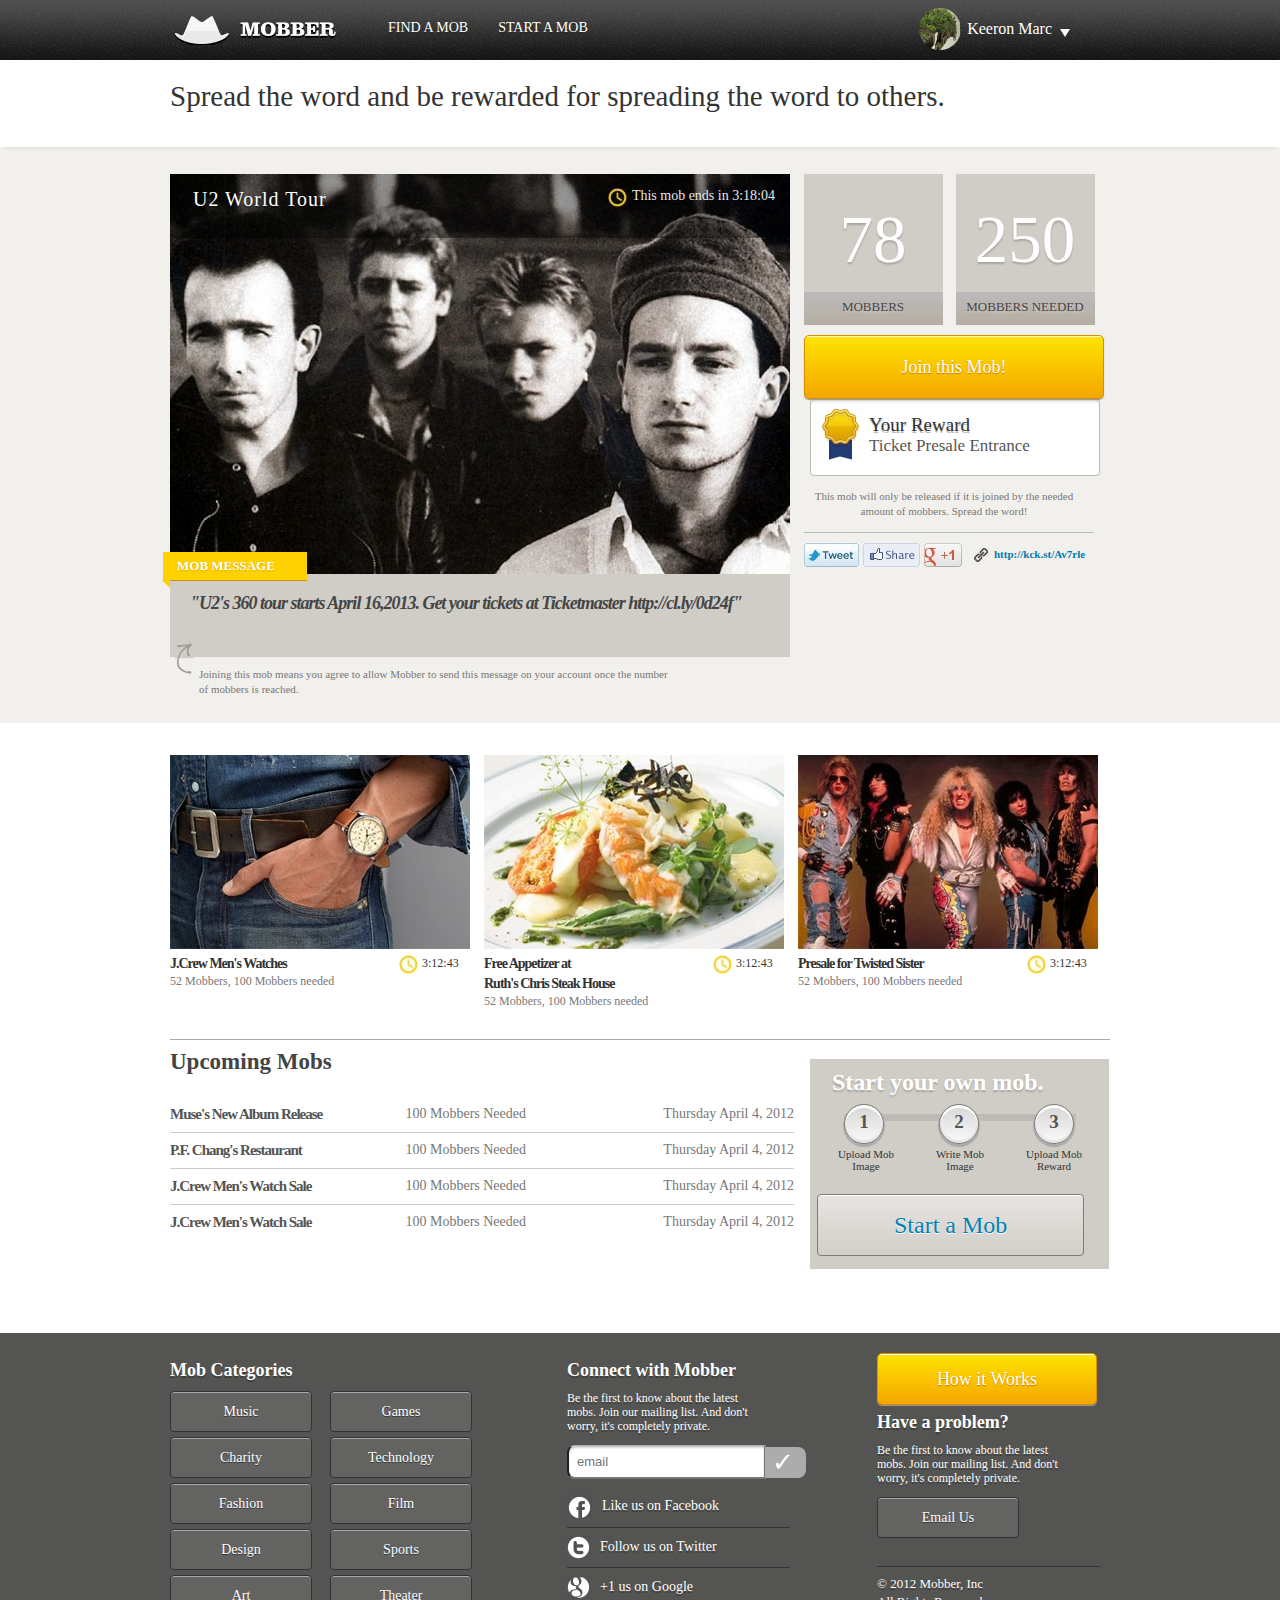
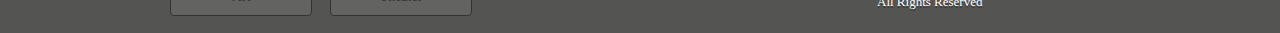
<file: index.html>
<!doctype html>
<html>
<head>
	<link rel="stylesheet" type="text/css" href="styles.css">
	<link href='http://fonts.googleapis.com/css?family=Unlock' rel='stylesheet' type='text/css'>
	<meta charset="utf-8"/>
	<title>Mobber Homepage Main</title>
</head>
<body>

<!-- Begin Header and Call to Action -->

	<header>
		<div class="centering">
<!--**************  Navigation Menu ********************** -->
			<nav>
				<ul>
					<li class="logonew"><a href=""><img src="images/logo_mobber.jpg" alt="" /></a></li>
					<li><a href="#">Find a Mob</a></li>
					<li><a href="#">Start a Mob</a></li>
				</ul>
			</nav>
				
			<div class="profile_contents">
				<span class="circle-picture"></span>
				<div class="inline profile_name">Keeron Marc</div>
				<div class="arrow-down"></div>
			</div>
		</div>
	</header>


	<div class="call_to_action inline">
		<div class="centering">
		<div class="call_to_action2">Spread the word and be rewarded for spreading the word to others.</div>
		</div>
	</div>

<!-- Begin Main Content -->

	<div class="main_content">
		<div class="centering">

			<div class="left_menu">	
				<div class="welcome">
					<div class="content_info">
						<div class="content_title">
							<span class="l_title">U2 World Tour</span>
							<span class="r_title"><img src="images/icon_time.jpg" />This mob ends in 3:18:04</span>
						</div>
						<img src="images/u2.png" alt="Welcome Image" />

						<h4>MOB MESSAGE</h4>
					</div>
				</div> 

				<div class="inline2 welcome_bttm">
					<h3>"U2's 360 tour starts April 16,2013. Get your tickets at Ticketmaster http://cl.ly/0d24f"</h3>
				</div>
				<div class="disclaimer">
					<div class="disclaimer_arrow"><img src="images/arrow_up.png" alt="" /></div>
					<p>Joining this mob means you agree to allow Mobber to send this message on your account once the number of mobbers is reached. </p>
				</div>

			</div>
			<div class="right_menu">
				<div class="bx_members">
					<div class="bx_members_tp"><p>78</p></div>
					<div class="bx_members_btm"><p>Mobbers</p></div>
				</div>
				<div class="bx_members">
					<div class="bx_members_tp"><p>250</p></div>
					<div class="bx_members_btm"><p>Mobbers Needed</p></div>
				</div>

				<div class="join">
					<div class="button-main join-btn">Join this Mob!</div>
					<div class="reward_btn">
								<div class="award inline3"><img src="images/award.jpg" alt="" /></div>
								<div class="award_info inline3">
									<p><span style="color: #333;font-size: 19px; letter-spacing: 0px;">Your Reward</span><br />
									Ticket Presale Entrance</p>
								</div>
					</div>
				</div>

				<div class="warning">
					<p>This mob will only be released if it is joined by the needed amount of mobbers. Spread the word!</p>
				</div>
				<div class="h_line"></div>
				<div class="social_icons">
					<div class="icons1 inline3">
						<a href="http://www.twitter.com"><img src="images/icon_twitter.jpg" alt="" /> </a>
						<a href="http://www.facebook.com"> <img src="images/icon_fb.jpg" alt="" /></a>
						<a href="http://www.google.com"> <img src="images/icon_google.jpg" alt="" /></a>
					</div>
					<div class="bitly"><p><img src="images/icon_link.jpg" alt="" />http://kck.st/Av7rle</p></div>
				</div>

			</div>
		</div>
	</div>

<!-- -This Sections Begins the Special Mob Dates- -->

	<div class="main-events">
		<div class="centering">
			
			<div class="events-01">
				<img src="images/events_01.jpg" alt="Weekly Mobs" />
				<div class="events-01-info">
					<h5>J.Crew Men's Watches</h5>
					<p>52 Mobbers, 100 Mobbers needed</p>
				</div>
				<img src="images/event_time.jpg" alt="Event Time" />
				<span>3:12:43</span>
			</div>

			<div class="events-01">
				<img src="images/events_02.jpg" alt="Weekly Mobs" />
				<div class="events-01-info">
					<h5>Free Appetizer at <br />Ruth's Chris Steak House</h5>
					<p>52 Mobbers, 100 Mobbers needed</p>
				</div>
				<img src="images/event_time.jpg" alt="Event Time" />
				<span>3:12:43</span>
			</div>

			<div class="events-01">
				<img src="images/events_03.jpg" alt="Weekly Mobs" />
				<div class="events-01-info">
					<h5>Presale for Twisted Sister</h5>
					<p>52 Mobbers, 100 Mobbers needed</p>
				</div>
				<img src="images/event_time.jpg" alt="Event Time" />
				<span>3:12:43</span>
			</div>

			<hr class="events-hr">
			
			<div class="events-table">
				<h2>Upcoming Mobs</h2>
				<table>
					<thead>
					<tr>
						<th>Muse's New Album Release</th>
						<th>100 Mobbers Needed</th>
						<th>Thursday April 4, 2012</th>
					</tr>
					</thead>
					<tbody>
					<tr>
						<td>P.F. Chang's Restaurant</td>
						<td>100 Mobbers Needed</td>
						<td>Thursday April 4, 2012</td>
					</tr>
					<tr>
						<td>J.Crew Men's Watch Sale</td>
						<td>100 Mobbers Needed</td>
						<td>Thursday April 4, 2012</td>
					</tr>
					<tr>
						<td>J.Crew Men's Watch Sale</td>
						<td>100 Mobbers Needed</td>
						<td>Thursday April 4, 2012</td>
					</tr>
					</tbody>
				</table>
			</div>
		
		<!-- Start your mob block -->

			<div class="how-it-works">
				<div class="how-title">Start your own mob.</div>
				<div class="how-steps-overall">
						<div class="how-steps">
								<div class="how-steps-background">
									<div class="how-steps-button">1</div>
									<div class="how-steps-button">2</div>
									<div class="how-steps-button">3</div>
								</div>
								
						</div>
						<div class="how-steps-text">
									<div class="how-steps-text-01">Upload Mob Image</div>
									<div class="how-steps-text-01">Write Mob Image</div>
									<div class="how-steps-text-01">Upload Mob Reward</div>
						</div>
				</div>
				<div class="how-button">Start a Mob</div>
			</div>

		</div>
	</div>


<!-- Begin Footer -->

	<div class="footer">
		<div class="centering">

				<div class="footer-blocks">
					<h6>Mob Categories</h6>
					<a class="button" href="">Music</a>
					<a class="button" href="">Games</a>
					<a class="button" href="">Charity</a>
					<a class="button" href="">Technology</a>
					<a class="button" href="">Fashion</a>
					<a class="button" href="">Film</a>
					<a class="button" href="">Design</a>
					<a class="button" href="">Sports</a>
					<a class="button" href="">Art</a>
					<a class="button" href="">Theater</a>

				</div>

				<div class="footer-blocks2">
					<h6>Connect with Mobber</h6>
					<p>Be the first to know about the latest
mobs. Join our mailing list. And don't 
worry, it's completely private.</p>

				     <div class="fancy-input"><input type="email" placeholder="email" /></div>

					<img src="images/fb_footer.jpg" class="photos" /><a href="http://www.facebook.com" class="footer-social">Like us on Facebook</a>
					<hr>
					<img src="images/twitter_footer.jpg" /><a href="http://www.twitter.com" class="footer-social">Follow us on Twitter</a>
					<hr>
					<img src="images/g_footer.jpg" /><a href="http://plus.google.com" class="footer-social">+1 us on Google</a>	

				</div>

				<div class="footer-blocks2">
					<div class="button-main how-btn">How it Works</div>
					<h6>Have a problem?</h6>
					<p>Be the first to know about the latest
mobs. Join our mailing list. And don't 
worry, it's completely private.</p>

					<a class="button spacer" href="">Email Us</a>
					<hr>
					<span class="copyright">&copy; 2012 Mobber, Inc <br />All Rights Reserved</span>

				</div>
		</div>
	</div>
</body>
</html>
</file>
<file: styles.css>
/* global elements */

body, p  {
	margin: 0px;
	font-family: futura;
	-webkit-font-smoothing: antialiased;
}

* {
	vertical-align: top;
}

/* typography for main elements short */

h1, h6 {
  margin: 0;
}

/* navigation elements */

nav {
display: inline-block;
}

nav ul {
	background: none; 
	padding: 0;
	list-style: none;
	position: relative;
	display: inline-block;
}
	nav ul:after {
		content: ""; 
		clear: both; 
		display: block;
	}

nav ul li {
	float: left;
}

nav ul img {
		margin: -7px 20px 0px -15px;
}

nav ul > li:hover:first-child {
	display: none;
}

	nav ul li:hover {
		background: #4b545f;
		background: linear-gradient(top, #4f5964 0%, #5f6975 40%);
		background: -moz-linear-gradient(top, #4f5964 0%, #5f6975 40%);
		background: -webkit-linear-gradient(top, #4f5964 0%,#5f6975 40%);
		border-radius: 15px;
	}

		nav ul li:hover a {
			color: #fff;
		}

	nav ul li a {
		display: block; 
		padding: 4px 15px;
		text-decoration: none;
		text-transform: uppercase;
		color: #fff;
		font-size: 14px;
	}

.arrow-down {
	width: 0; 
	height: 0;
	padding: 0px 0px 0px 0px; 
	margin: 29px auto 0 auto;
	border-left: 5px solid transparent;
	border-right: 5px solid transparent;			
	border-top: 8px solid #fff;
	display: inline-block;
}


/* Main CSS */

header {
	width: 100%;
	margin: 0px;
	/*border: 0px solid #ff0066; */
	background: url('images/bgd_gradient.jpg') repeat-x;
	height: 60px;
}

.profile_contents {
	float:right;
	margin-right: 40px;
}

.profile_name {
	color: #fff;
	padding: 0px 4px 0px 0px;
}

.circle-picture {
	width: 42px;
	height: 42px;
	float: left;
	margin: 8px 6px 0px 0px;
	padding: 0px;
	background-image: url('images/horses2.jpg');
	border-radius: 50%;
	display: inline-block;
	background-color: rgb(242, 108,83);
	background-size: contain;
}

.call_to_action {
	width: 100%;
	height: 67px;
	padding: 0px;
	margin: 0px;	
	-webkit-box-shadow: 0 8px 6px -6px #ccc;
	-moz-box-shadow: 0 8px 6px -6px #ccc;
	box-shadow: 0 4px 4px -4px #ccc;
}

.call_to_action2 {
	font-size: 29px;
	height: auto;
	width: 924px;
	font-weight: normal;
	color: #333;

}

.main_content {
	background: rgb(242,240,236);
	width: 100%;
	height: 576px;
}

.left_menu {
	width: 620px;
	height: auto;
	margin: 27px 10px 0px 0px;
	display: inline-block;
}

.welcome {
	width: 620px;
	height: 400px;
}

.welcome_bttm {
	width: 620px;
	height: 83px;
	background: rgb(208,205,199);
}

.welcome_bttm h3 {
	font-size: 18px;
	padding: 0px 0px 0px 20px;
	margin: 19px 0px 0px 0px;
	color: #454545;
	letter-spacing: -1px;
	font-style: italic;
}

.content_info {
	position: relative;
	width: 620px;
	border: 0px solid #ff0066;
}

.content_title {
	position: absolute;
	width: 620px;
	height: 50px;  
	padding: 14px 0px 0px 0px;
   	background: rgb(0, 0, 0); /* fallback color */
   	background: rgba(0, 0, 0, 0.4);
}

.content_title span.l_title {
	padding: 0px 0px 0px 23px;
	width: 170px;
	font-size: 20px;
	letter-spacing: 1px;
	margin: 0px 0px 0px 0px;
	color: #fff;
	
}

.content_title span.r_title {
	padding: 0px 15px 0px 0px;
	float: right;
	width: auto;
	font-size: 14px;
	letter-spacing: 0px;
	margin: 0px 0px 0px 0px;
	color: #fff;
	opacity: 0.9;
}

.content_title img {
	margin: 0px 0px 0px 0px;
	padding: 0px 4px 0px 0px;
	display: inline;
}

.disclaimer {
	width: 509px;
	height: 45px;
}

.disclaimer_arrow img {
	height: 32px;
	width: 19px;
	margin: -15px 0px 0px 5px;
}

.disclaimer_arrow {
	height: 32px;
	width: 20px;
	margin: 0px 0px 0px 0px;
	padding: 0px 0px 0px 0px;
	display: inline;
}

.disclaimer p {
	padding: 10px 0px 0px 0px;
	width: 480px;
	height: 32px;
	margin: 0px 0px 0px 0px;
	float: right;
	font-size: 11px;
	color: #777;
	line-height: 15px;
	display: inline;
}

/* ------------right menu---------------- */

.right_menu {
	width: 301px;
	height: auto;
	margin: 27px 0px 0px 0px;
	display: inline-block;
}

.bx_members {
	width: 139px;
	height: 151px;
	margin: 0px 9px 0px 0px;
	display: inline-block;
}

.bx_members_tp {
	height: 118px;
	width: 139px;
	background: #D0CDC7;
}

.bx_members_tp p{
	padding: 12px 0px 0px 0px;
	height: 106px;
	width: 138px;
	font-size: 67px;
	color: #fff;
	text-align: center;
	vertical-align: middle;
	display: table-cell;
	text-shadow: 0px 2px 2px rgba(1, 1, 1, 0.2);
}

.bx_members_btm {
	height: 33px;
	width:139px;
	background: linear-gradient(to bottom, #BBB 0%,#B6AEA2 100%); /* W3C */
}

.bx_members_btm p {
	padding: 7px 0px 0px 0px;
	height: 19px;
	width: 138px;
	font-size: 13px;
	color: #444;
	text-transform: uppercase;
	text-align: center;
	text-shadow: 0px 2px 2px rgba(255, 255, 255, 0.3)
}

.join {
	width: 300px;
	height: 138px;
	margin-top: 10px;
}

.join-btn {
	position: relative;
	width: 300px;
	height: 62px;
	font-size: 21px;
	color: #fff;
	z-index: 10;
}

.reward_btn {
	position: absolute;
	width: 288px;
	margin: 0px 0px 0px 6px;
	height: 76px;
	border-radius: 4px;
	border: 1px solid #bbb;
	border-top: none;
	border-right: 1px solid #bbb;
	background: #fff;
	-moz-box-shadow:    inset 0 0 10px #000000;
   	-webkit-box-shadow: inset 0 0 10px #000000;
   	box-shadow:         inset 0 4px 4px -4px #777;
}

.award {
	height: 71px;
	width: 39px;
	margin: 0px 0px;
	padding: 0px 0px;
	
}

.award img {
	margin: 0px 0px;
	padding: 10px 10px;
}

.award_info {
	height:50px;
	width: 220px;
	padding: 15px 0px 0px 15px;
}

.award_info p {
	font-size: 17px;
	color: #555;
	padding: 0px 0px 0px 0px;
	display: inline;
}

.warning {
	height: 33px;
	width: 292px;
	margin: 16px 0px 0px 0px;
}

.warning p {
	padding: 0px 0px 0px 0px;
	width: 280px;
	height: 22px;
	margin: 0px 0px 0px 0px;
	font-size: 11px;
	color: #777;
	vertical-align: middle;
	text-align: center;
	line-height: 15px;
}

.h_line {
	border-top: 1px solid #bbb;
	margin: 10px 0px;
	width: 290px;
}

.social_icons {
	width: 310px;
	height: 26px;
	display: inline-block;
}

.icons1 {
	width: auto;
	height: 24px;
	display: inline;
}

.icons1 a {
	width: auto;
	height: 24px;
	display: inline;
	text-decoration: none;
}

.bitly {
	height: 17px;
	width: 140px;
	display: inline;
}

.bitly p {
	height: 14px;
	width: 140px;
	font-size: 11px;
	color: rgb(0, 122, 172);
	font-weight: bold;
	float: right;
	margin: 5px 0px 0px 0px;
}

.bitly img {
	padding: 0px 6px 0px 0px;
	
}


/****** Learning  ************ */

.cf:before,
.cf:after {
    content: " "; /* 1 */
    display: table; /* 2 */
}

.cf:after {
    clear: both;
}

/**
 * For IE 6/7 only
 * Include this rule to trigger hasLayout and contain floats.
 */
.cf {
    *zoom: 1;
}

/*ol.nicee {
  list-style-type: none;
  margin-left: 0;
}

ol.nicee > li { 
	list-style:none; 
	background-image:none; 
	padding-left:10px; 
	width: auto;
	display:inline;
}
*/

/****unique icons *******************/

.container_info {
    /* See "NOTE 3" */
    padding:20px;
    margin:20px auto;
    background:#fff;
}

.content_info h4 {
	position: relative;
	width: 130px;
	font-size: 13px;
	font-weight: bold;
	padding: 6px 0px 6px 14px;
	margin: -22px 10px 10px -7px;
	color: #fff;
	background-color: #FDD200;
	text-shadow: 0px 1px 2px #E3A900;
	-webkit-box-shadow: 0px 0px 0px #D39000;
	-moz-box-shadow: 0px 2px 4px #D39000;
	box-shadow: 0px 0px 0px #D39000;
	border-bottom: 1px solid #D39000;
}

.content_info h4:after
{
	content: ' ';
	position: absolute;
	width: 0;
	height: 0;
	left: -1px;
	top: 100%;
	border-width: 4px 4px;
	border-style: solid;
	border-color: #FDD200 #FDD200 transparent transparent;
}


/***************global elements *************/

.inline {
	display: inline-block;
	margin: 20px 0px 0px 0px;
}

.inline2 {
	display: inline-block;
	margin: 0px 0px 0px 0px;
}

.inline3 {
	display: inline-block;
}

.centering {
	width: 940px;
	margin: 0 auto;
}


/* footer */

.footer {
	width:100%;
	background: rgb(84,84,82);
}

.footer-blocks {
	width: 310px;
	/*border: 1px solid #ff0066;*/
	display: inline-block;
	margin-top:20px;
	margin-right: 83px;
}

.footer-blocks2 {
	height: 280px;
	width: 223px;
	/*border: 1px solid #ff0066;*/
	display: inline-block;
	margin-top:20px;
	margin-right: 83px;
}

.footer-blocks2:last-child {
  margin-right: 0;
}

.footer-blocks2 p {
	font-size: 12px;
	display: block;
	line-height: 14px;
	margin-bottom: 12px;
	white-space: pre-wrap;
}

h6 {
	font-size: 18px;
	color: #fff;
	padding:7px 0px 10px 0px;
	/*text-shadow: ;*/
}

.button {
	width: 140px;
	height: 39px;
	margin: 0px 14px 5px 0px;
	border-radius: 4px;
	background: #636362;
	font-size: 14px;
	text-align: center;
	vertical-align: middle;
	line-height: 40px;
	box-shadow: inset 0px 1px 0px 0px #aaa;
	border: 1px solid #333;
	display: inline-block;
	text-shadow: 0px 1px 0px #333;
}

.button:hover {
	background: #434342;
	  text-shadow: 0 -1px 1px #2361a4;
}

.button:active {
	background: #838382;
}

.button:nth-child(odd) {
	margin: 0px 0px 5px 0px;
}

form {
	padding-top: 7px;
	margin-bottom: 19px;
}

.fancy-input {
	position: relative;
	display: inline-block;
	margin: 0px 0px 16px 0px;
}

/*.fancy-input input:focus {
	outline: none;
}*/

.fancy-input input {
    width:179px;
    -moz-border-radius: 8px;
    -webkit-border-radius: 8px;
    border-radius: 8px 0px 0px 8px;
    border-top: 1px solid #adadad;
    font-size: 13px;
    display: inline-block;
    box-shadow: inset 0px 2px 3px -1px #aaa;
    padding:8px 8px;
}

.fancy-input:after {
	content: "\2713";
	position: absolute;
	font-size: 26px;
	right: -40px;		
	top: 2px;
	width: 34px;
	padding-left: 7px;
	padding: 0px 0px 0px 7px;
	color: #fff;
	border-radius: 0px 8px 8px 0px;
	background: #acacac;
	z-index: 1000;
	display: inline-block;
}

.right-shadow {
	border-radius: 0px 4px 4px 0px;
	-moz-border-radius: 0px 4px 4px 0px;
	-moz-border-radius: 0px 4px 4px 0px;
	width: 37px;
	background:#ccc;
	border-top: 1px solid #adadad;
	color: #fff;
	font-size: 20px;
	text-align: center;
	box-shadow: inset 0.75px 1px 2px 0px #aaa;
	display: inline-block;
	margin-left: -5px;
	padding:8px 0px;
}

hr {
	border-top: 1px solid #333;
	border-bottom: none;
	border-right: none;
	border-left: none;
}

.footer-social {
	font-size: 14px;
	padding-left: 10px;
	display: inline-block;
	margin-top: 3px;
}

.footer p, h1, h6, a, .how-btn, span {
	color: #fff;
	text-decoration: none;
	text-shadow: 0px 2px 0px rgba(0, 0, 0, 0.3);
}

.button-main {
	border-radius: 5px;
	border: 1px solid #D39000;
	background: linear-gradient(to bottom, #FFE200 0%,#ffffff 1%,#FFE200 2%, #F4A600 100%); /* W3C */
	font-size: 18px;
	text-align: center;
	vertical-align: middle;
	display: table-cell;
	/*box-shadow: inset 0px 1px 0px #fff;	*/
	box-shadow: 0px 1px 1px 0px #999;
	text-shadow: 0px 1px 1px rgba(183, 103, 0, 0.8);
}

.button-main:hover {
	background: #FFE200;
	text-shadow:text-shadow: 2px 4px 5px rgba(100, 100, 100, 1);
	cursor: pointer;
}

.how-btn {
	width: 218px;
	height: 50px;
}

.copyright {
	display: block;
	font-size: 13px;
	line-height: 18px;
}

.spacer {
	margin-bottom: 20px;
}

.main-events {
	height: 610px;
}

.centering > div, .main-events > .centering > div > div, img, span {
	display: inline-block;
}

.events-01 {
	width: 300px;
	margin:32px 10px 0px 0px;
}

.events-01:last-child {
	width: 300px;
	margin-top: 32px;
}

.events-01-info {
	width: 204px;
	padding-right: 21px;
	
}

.events-01-info h5 {
	font-size: 14px;
	letter-spacing: -1px;
	color: #333;
	font-weight: bold;
	margin: 5px 0px 0px 0px;
	line-height: 20px;
}

.events-01-info p {
	font-size: 12px;
	color: #777;
}

.events-01 img:last-of-type {
	padding-top: 6px;
}

.events-01 span {
	font-size: 12px;
	color: #333;
	margin-top: 7px;
	text-shadow: none;
}

.events-hr {
	margin: 30px 0px 0px 0px;
	border-color: #aaa;
}

.events-table {
	width: 624px;
}

h2 {
	color: #444;
	font-size: 23px;
	font-weight: 700;
	margin: 9px 0px 22px 0px;
}

table {
	width: 100%;
	border-collapse: collapse;
}

th:first-child, td:first-child {
	font-size: 15px;
	letter-spacing: -1px;
	font-weight: bold;
	color: #555;
}

tr:last-child td {
	border: none;
}

th:last-child, td:last-child {
	text-align: right;
}

th, td {
	font-weight: normal;
	color: #777;
	font-size: 14px;
	border-bottom: 1px solid #ccc;
	text-align: left;
	padding: 9px 0px;
}

.how-it-works {
	height: 210px;
	width: 299px;
	background: linear-gradient(to bottom, rgba(208, 205, 199,1) 0%,rgba(208,205,199,1) 100%); /* W3C */
	margin: 19px 0px 0px 12px;
}

.how-title {
	font-size: 24px;
	font-weight: bold;
	color: #fff;
	text-shadow: 0px 2px 2px rgba(1, 1, 1, 0.2);
	margin: 10px 0px 0px 22px;
}

.how-steps-overall {
	width: 265px;
	height: 70px;
	display: inline-block;
	margin-top: 18px;
	margin-left: 21px;
}

.how-steps {
	display: inline-block;
	margin-left: 13px;
}

.how-steps-background {
	width: 232px;
	height: 7px;
	z-index: 5;
	background: #BDBBB5;
}

.how-steps-button {
	position: relative;
	display: inline-block;
	padding: 6px;
	margin-right: 51px;
	margin-top: -10px;
	z-index: 10;
	height: 26px;
	width:26px;
	top: 0px;
	border-radius: 37px;
	color: #555;
	font-size: 19px;
	font-weight: bolder;
	text-shadow: 0px 2px 2px rgba(255, 255, 255, 0.3);
	background: #E9E9E9;
	border: 1px solid #7F7B77;
	background: linear-gradient(to bottom, rgba(214,214,214,1) 0%,rgba(250,250,250,1) 100%); /* W3C */
	box-shadow: inset 0px 3px 0px 0px #fff, inset 0px -2px 0px 1px #E7E7E7, 0px 2px 1px 1px #aaa;
	text-align: center;
}

.how-steps-button:last-child {
	margin: -10px 0px 0px 0px;
	width:26px;
}

.how-steps-text {
	width: 260px;
	height: 30px;
	margin: 16px 0px 0px 0px;
	display: inline-block;
}

.how-steps-text-01{
	font-size: 11px;
	margin: 0px 20px 0px 0px;
	color: #333;
	width: 70px;
	text-align: center;
	display: inline-block;
}

.how-steps-text-01:last-child {
	margin: 0px -10px 0px 0px;
}

.how-button {
	margin: 10px 5px 5px 7px;
	border-radius: 4px;
	color: #0080B4;
	background: linear-gradient(to bottom, rgba(231,229,226,1) 0%,rgba(210,206,200,1) 100%); /* W3C */
	font-size: 14px;
	text-align: center;
	vertical-align: middle;
	line-height: 40px;
	box-shadow: inset 0px 1px 0px 0px #fff;
	border: 1px solid #7F7B77;
	display: inline-block;
	text-shadow: 0px 1px 0px #fff;
	padding: 10px 76px;
	font-size: 24px;
}

.how-button:hover {
	background: linear-gradient(to bottom, rgba(255,255,255,1) 0%,rgba(180,186,180,1) 100%); /* W3C */
}
</file>
